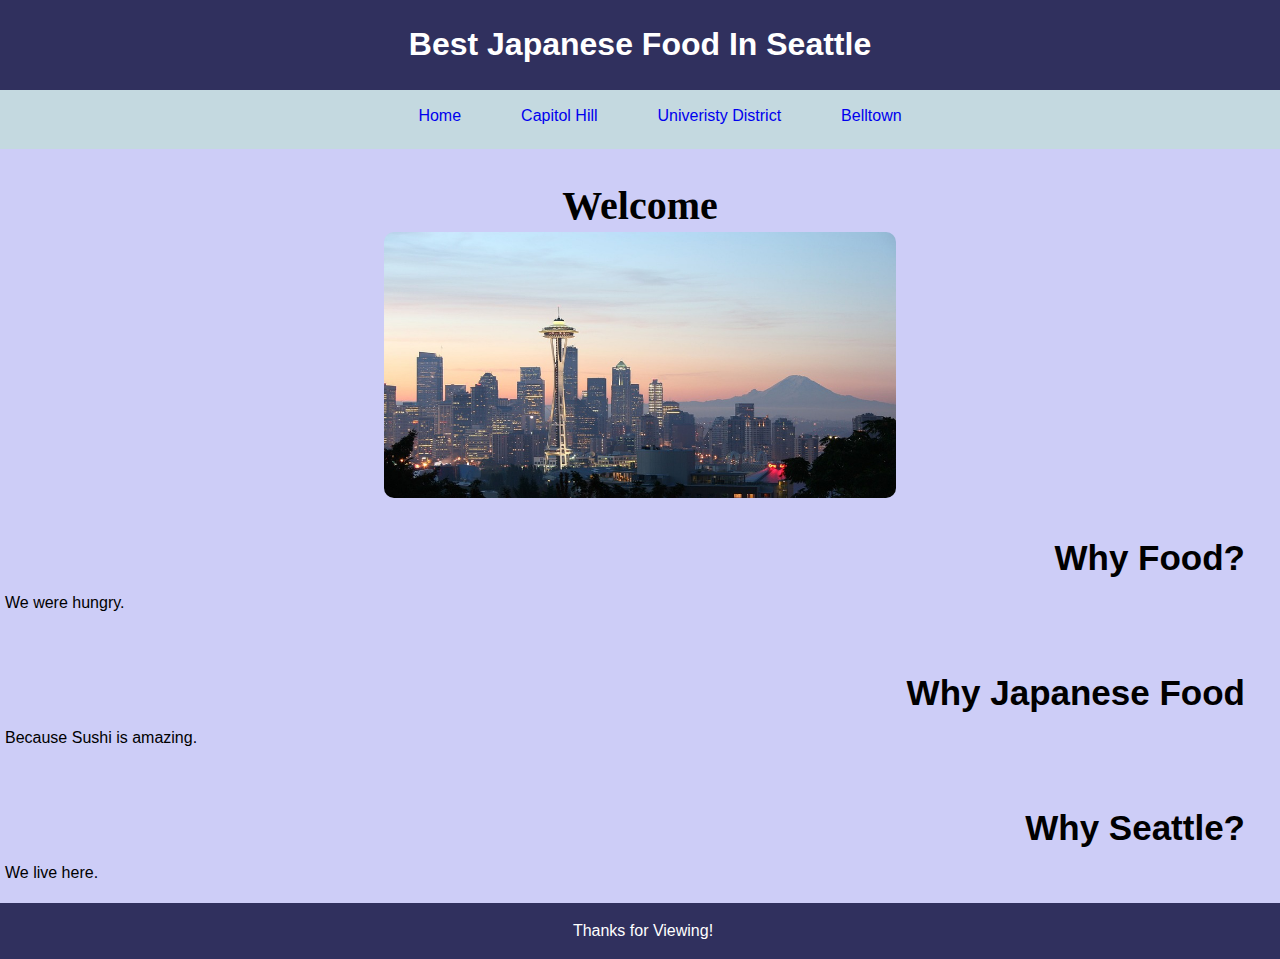
<file: index.html>
<html>
    <head>
        <title> Japanese Food</title>
        <link rel="stylesheet" href="index.css" type="text/css">
    </head>
    <body>
        <header>
                <h1>Best Japanese Food In Seattle</h1>
        </header>
        <nav>
            <ul>
                <li>
                    <!-- href="" creates the actual link. <a> creates the clickability-->
                    <a href="index.html">Home</a>
                </li>
                <li>
                    <a href="caphill.html">Capitol Hill</a>
                </li>
                <li>
                    <a href="udistrict.html">Univeristy District</a>
                </li>
                <li>
                    <a href="belltown.html">Belltown</a>
                </li>
            </ul>
        </nav>
        <section>
            <h2>Welcome</h2>
            <img src="seattlefront.jpg">
            <article>
                <h3> Why Food?</h3>
                <p>We were hungry.</p>
            </article>
            <article>
                    <h3> Why Japanese Food</h3>
                    <p>Because Sushi is amazing.</p>
            </article>
            <article>
                    <h3>Why Seattle?</h3>
                    <p>We live here.</p>
            </article>
        </section>

    </body>
    <footer>
        <p>Thanks for Viewing!</p>
    </footer>
</html>
</file>
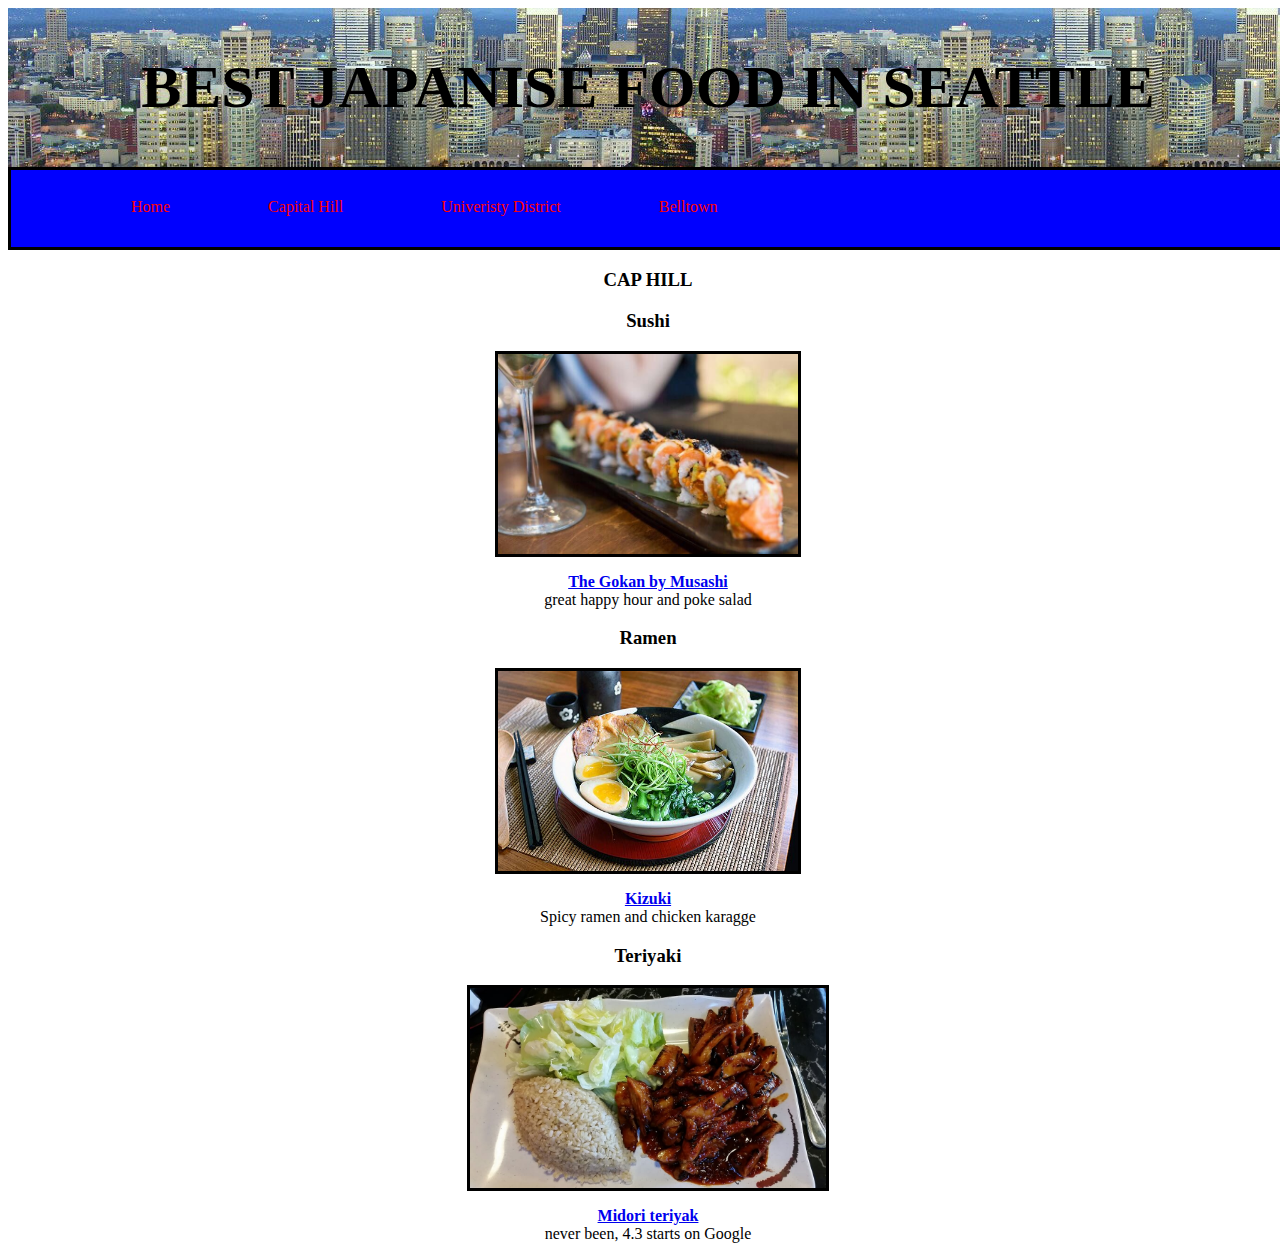
<file: caphill.html>
<html>
    <head>
        <title>capitol hill</title>
        <link rel="stylesheet" href="caphill.css" type="text/css">
    </head>

    <body>

        <header>
            <h1>BEST JAPANISE FOOD IN SEATTLE</h1>
        </header>
        <nav>
            <ul>
                <li>
                    <a href="index.html">Home</a></li>
                <li>
                    <a href="caphill.html">Capital Hill</a>
                </li>
                <li>
                    <a href="udistrict.html">Univeristy District</a>
                </li>
                <li>
                    <a href="belltown.html">Belltown</a>
                </li>
            </ul>
        </nav>
        <h3>CAP HILL</h3>
        <article>
            <h3>Sushi</h3>
            <img src=caphillsushi.jpg>
            <p><a href=https://www.thegokan.com>
                <strong>The Gokan by Musashi</strong></a> <br>
                great happy hour and poke salad

            </p>


        </article>

        <article>
                <h3>Ramen</h3>
                <img src=caphillramen.jpg>
                <p><a href= "Https://www.kizuki.com/menu"><strong> Kizuki</strong></a>    <br>
                    Spicy ramen and chicken karagge
    
                </p>
    
    
            </article>

            
            <article>
                    <h3>Teriyaki</h3>
                    <img src=caphillteriyaki.jpg>
                    <p><a href="https://midoriteriyaki.com"><strong>Midori teriyak</strong></a> <br>
                        never been, 4.3 starts on Google
        
                    </p>
        
        
                </article>
        

    </body>
















</html>
</file>
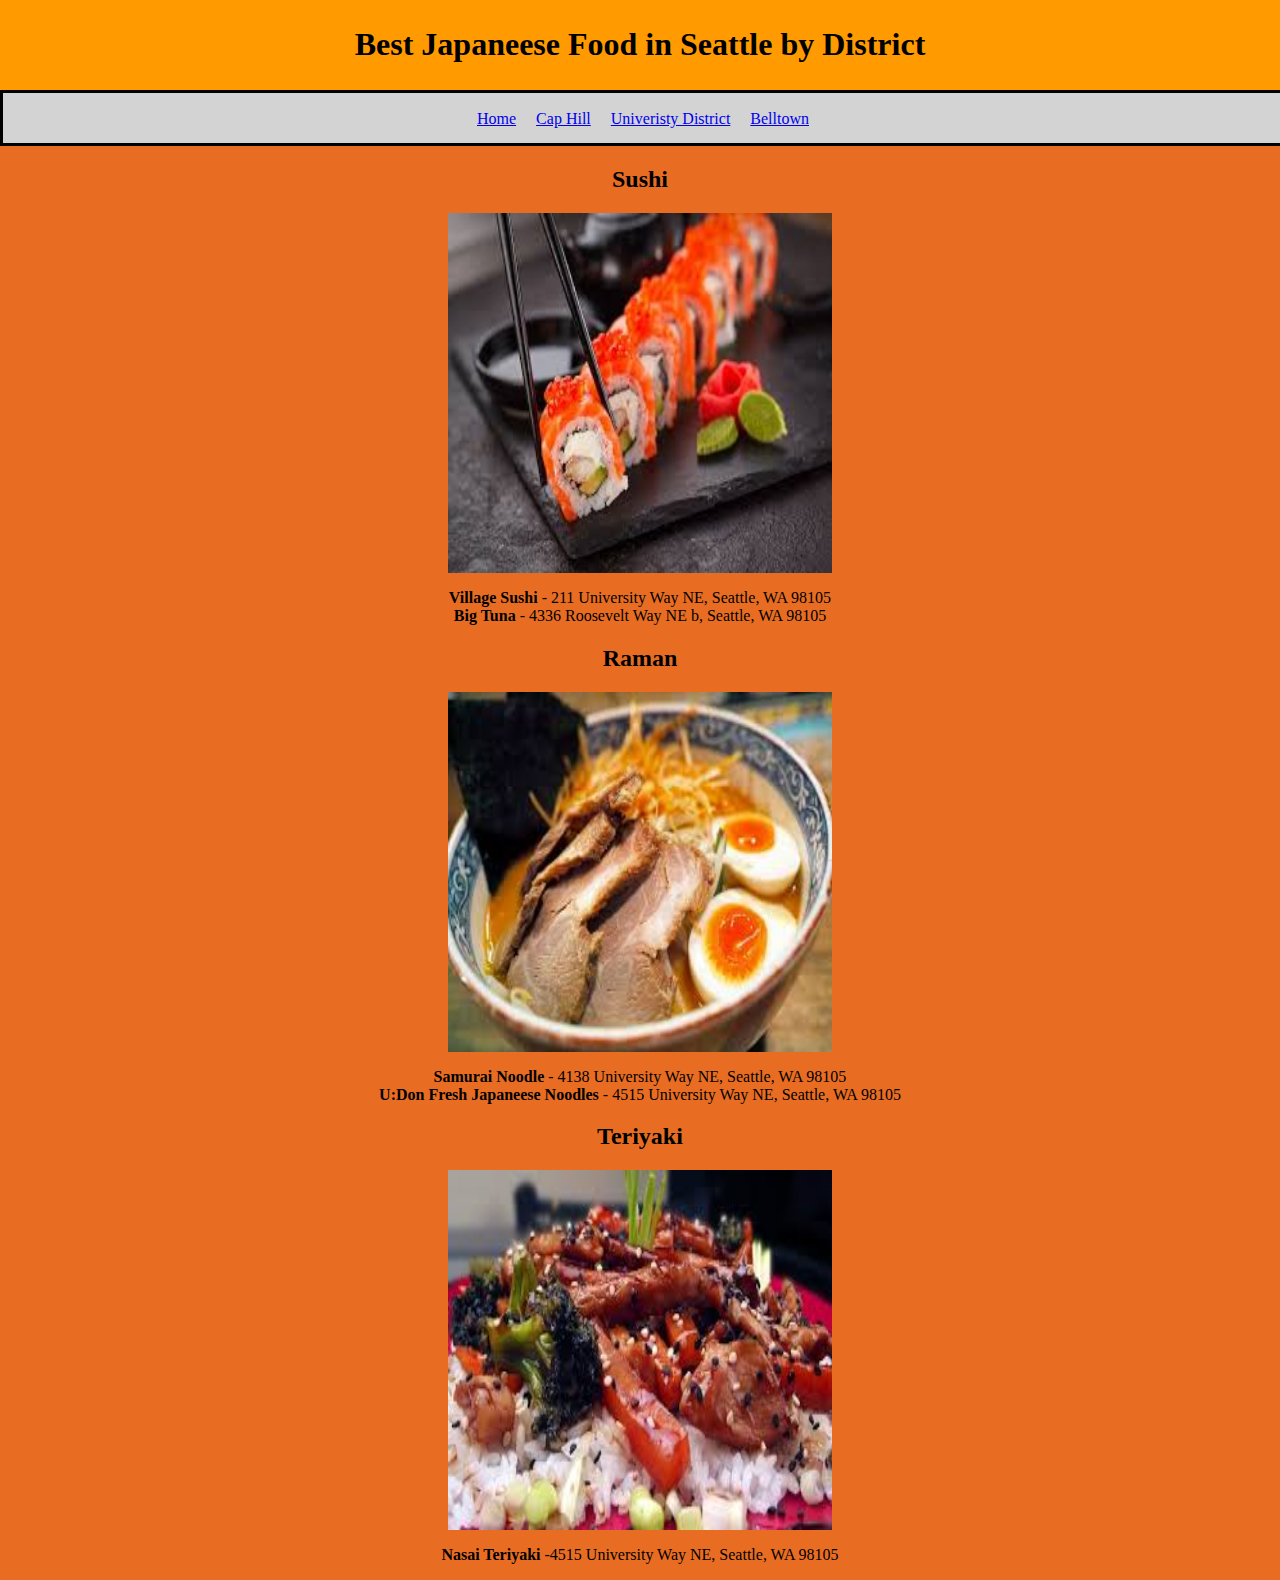
<file: udistrict.html>
<html>
<head>
    <title>Univeristy District</title>
    <link href="udistrict.css" type="text/css" rel="stylesheet">

</head>
<body>
    <header>
        <h1>
            Best Japaneese Food in Seattle by District
        </h1>
    </header>
        <nav>
            <ul>
                <li>
                    <a href="index.html">Home</a>
                </li>
                <li>
                    <a href="caphill.html">Cap Hill</a>
                </li>
                <li>
                    <a href="udistrict.html">Univeristy District</a>
                </li>
                <li>
                    <a href="belltown.html">Belltown</a>
                </li>
            </ul>
        </nav>
<section>
        <article>
        <h2>Sushi</h2>
        <img src="sushi.jpg">
            <ul>
                <li>
                    <strong>Village Sushi</strong> - 211 University Way NE, Seattle, WA 98105
                </li>
                <li>
                    <strong>Big Tuna</strong> - 4336 Roosevelt Way NE b, Seattle, WA 98105
                </li>
            </ul>
        </article>
        <article>
            <h2>Raman</h2>
            <img src="ramen.jpg">
        <ul>
            <li>
                <strong>Samurai Noodle</strong> - 4138 University Way NE, Seattle, WA 98105
            </li>
            <li>
                <strong>U:Don Fresh Japaneese Noodles</strong> - 4515 University Way NE, Seattle, WA 98105
            </li>
        </ul>
        </article> 
        <article>
            <h2>Teriyaki</h2>
            <img src="teriyaki.jpg">
            <ul>
                <li>
                    <strong>Nasai Teriyaki</strong> -4515 University Way NE, Seattle, WA 98105
                </li>
            </ul>
        </article> 
</section>
</body>
<footer>
</footer>
</html>
</file>
<file: index.css>
/* Note to students: Some properties are given to you to fill out,
others you can modify as they stand, and if you have time,
there are definitely some properties you should add!*/

html {
    height: 100%;
  }
  body {
     width: 100%;
     height: 100%;
     background-color: white;
     font-family: Arial, Helvetica, sans-serif;
     margin: 0px;
  }

  header {
      background-color: rgb(48, 48, 94);
      padding: 5px;
      font-size: ;
      display: block;
      text-align: center;
      color: white;
  }
  nav {
      background-color: rgba(174, 203, 212, 0.726);
      display: flex;
      justify-content: center;
      width: 100%;
      align-items: center;
      
  }
  nav ul {
      float: left;
      border-bottom: ;
      list-style-type: none;
  
      
   
  }
  nav li {
      float: left;

  }
  nav li a {
      display: block;
      height: 25px;
      padding: 1px 30px 1px 30px;
      vertical-align: middle;

  }
  a:link {
      text-decoration: none ;
  }
  section {
      width: 100%;
      display: inline-block;
      float: left;
      background-color: rgba(176, 177, 243, 0.637);
  }
  aside {
      width: 17%;
      display: inline-block;
      background-color:;
      padding:;
      min-height: 100%;
  }
  aside ul {
      list-style-type: none;
  }
  li {
      list-style-type: none;
  }
  footer {
      width: 100%;
      background-color: rgb(48, 48, 94);
      color:white;
      clear: both;
      display: block;
      text-align: center;
      padding: 3px;
  }
  
  h2 {
      text-align: center;
      font-size: 40px;
      font-family: Cambria, Cochin, Georgia, Times, 'Times New Roman', serif;
      margin-bottom: 3px;
  }

  img {
      display: block;
      margin-left: auto;
      margin-right: auto;
      width: 40%;
      border-radius: 5px; 
        -moz-border-radius: 10px; 
        -webkit-border-radius: 10px; 
        
         
    }
  h3 {
      text-align: right;
      margin-bottom: 2px;
      margin-right: 30px;
      font-size: 35px;
      font-family: Impact, Haettenschweiler, 'Arial Narrow Bold', sans-serif;

  }
  article {
      padding: 5px;
  }
  h1 {
      text-align:center;
  }
</file>
<file: caphill.css>
/* Note to students: Some properties are given to you to fill out,
others you can modify as they stand, and if you have time,
there are definitely some properties you should add!*/

    html {
      height: 100%;
    }
    body {
       width: 100%;
       height: 100%;
       text-align: center;
       text-shadow: 3px;
       
    }

    header {
        background-image: url(seattle.jpg);
        padding: 5px;
        font-size:30px ;
        display: block;
        text-align: center;
        
    }
    nav {
        display: flex;
        justify-content: center;
        
        width: 100%;
        background-color: blue;
        color: white;
        border:solid black 3px;
        text-align: center;
    }
    nav ul {
        padding-left: ;
        float: left;
        border-bottom:10px ;
        list-style-type: none;
        text-align: center;
        width: 100%;

    }
    nav li {
        float: left;   
        padding-left: 5%; 
      
    }
    nav li a {
        display: block;
        height: 25px;
        padding: 12px 18px 8px 18px;
        vertical-align: middle;
        color: red;
        text-decoration:none
        
    }
    img {
        height: 200px;
        background-color: blue;
        border: solid black 3px;
        
     
    }
    section {
        width: 73%;
        display: inline-block;
        float: left;
    }
    aside {
        width: 17%;
        display: inline-block;
        background-color:;
        padding:;
        min-height: 100%;
    }
    aside ul {
        list-style-type: none;
    }
    footer {
        width: 790px;
        background-color:;
        color:;
        clear: both;
        display: block;
    }
</file>
<file: udistrict.css>
/* Note to students: Some properties are given to you to fill out,
others you can modify as they stand, and if you have time,
there are definitely some properties you should add!*/

    html {
      height: 100%;
    }
    body {
        text-align: center;
       margin: 0px;
       width: 100%;
       height: 100%;
    }

    header {
        text-align: center;
        background-color: FF9A00;
        padding: 5px;
        font-size: ;
        display: block;
        
    }
    nav {
        text-align: center;
        background-color: #d3d3d3;
        border: solid black 3px;
        width: 100%;
        height: 50px;
        display: flex;
        justify-content: center;
    }
    nav ul {
        text-align: center;
        padding: ;
        float: left;
        border-bottom: ;
        list-style-type: none;
        

    }
    nav li {
        float: left;
    }
    nav li a {
        text-align: center;
        display: block;
        padding: 1px 10px 1px 10px;
        vertical-align: middle;
    }
    a {
        color: ;
    }
    section {
        background-color: E86D23;
        width: 100%;
        display: inline-block;
        float: left;
    }

    footer {
        width: 790px;
        background-color:;
        color:;
        clear: both;
        display: block;
    }
    li {
        list-style-type: none;
    }
    ul {
            padding-inline-start: 0px;
    }
    img {
        width: 30%;
        height: 40%;
    }
</file>
